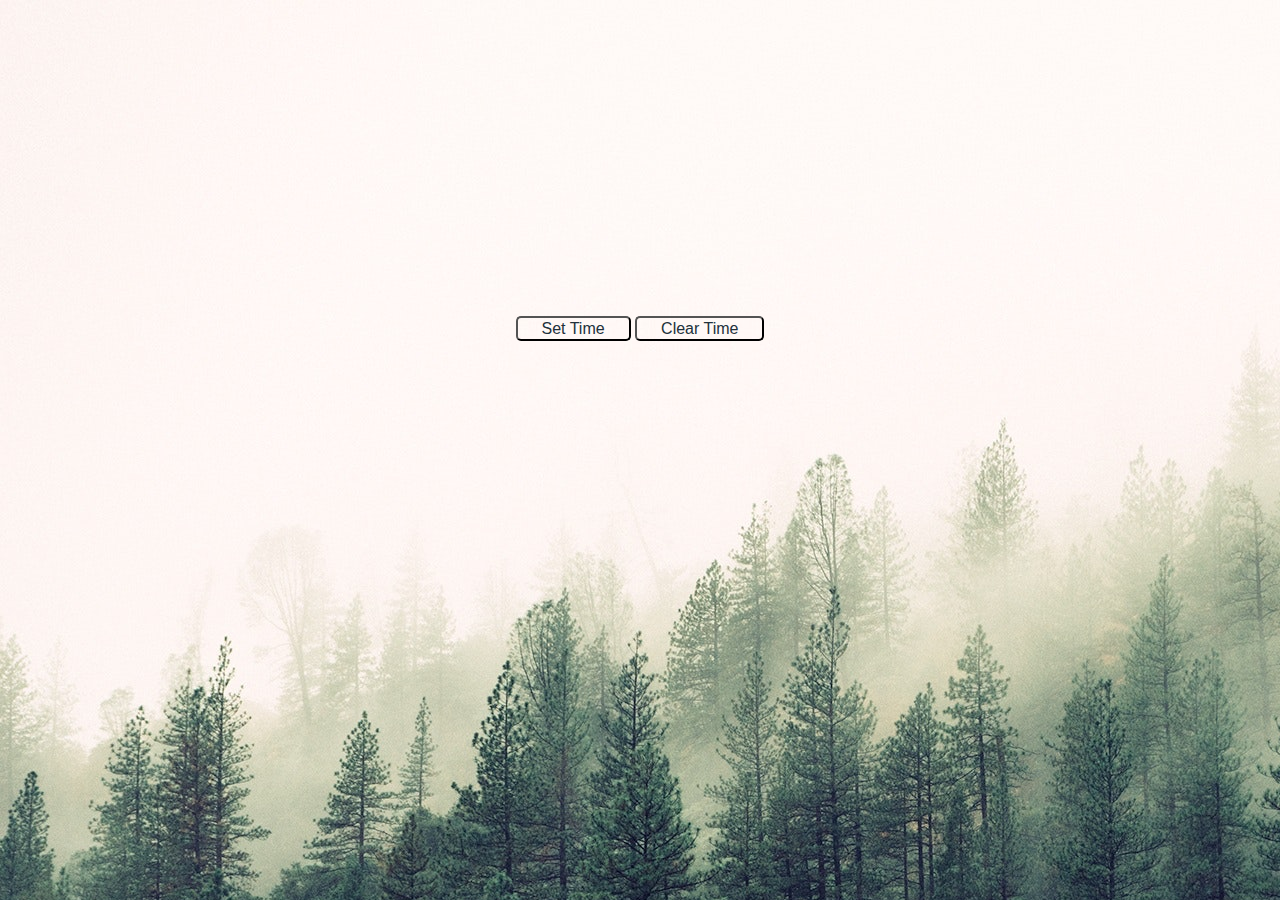
<file: digiClock/index.html>
<!DOCTYPE html>
<html lang = "en">
    <head>
        <meta charset="utf-8"/>
        <title> Clock </title>
        <link href="styleSheet.css" rel="stylesheet" type="text/css">
    </head>
    <body>
        <div class="clock-display" id = "displayTime" ></div> 
        <label class="savOrCncl" for="hr-select">hour:</label>
        <select class="savOrCncl" id="hr-select">
            <option value="0">-</option>
            <option value="1">1</option>
            <option value="2">2</option>
            <option value="3">3</option>
            <option value="4">4</option>
            <option value="5">5</option>
            <option value="6">6</option>
            <option value="7">7</option>
            <option value="8">8</option>
            <option value="9">9</option>
            <option value="10">10</option>
            <option value="11">11</option>
            <option value="12">12</option>
        </select>
        
        <label class="savOrCncl" for="min-select">minute:</label>
        <select class="savOrCncl" id="min-select">
            <option value="00">00</option>
            <option value="01">01</option>
            <option value="02">02</option>
            <option value="03">03</option>
            <option value="04">04</option>
            <option value="05">05</option>
            <option value="06">06</option>
            <option value="07">07</option>
            <option value="08">08</option>
            <option value="09">09</option>
            <option value="10">10</option>
            <option value="11">11</option>
            <option value="12">12</option>
            <option value="13">13</option>
            <option value="14">14</option>
            <option value="15">15</option>
            <option value="16">16</option>
            <option value="17">17</option>
            <option value="18">18</option>
            <option value="19">19</option>
            <option value="20">20</option>
            <option value="21">21</option>
            <option value="22">22</option>
            <option value="23">23</option>
            <option value="24">24</option>
            <option value="25">25</option>
            <option value="26">26</option>
            <option value="27">27</option>
            <option value="28">28</option>
            <option value="29">29</option>
            <option value="30">30</option>
            <option value="31">31</option>
            <option value="32">32</option>
            <option value="33">33</option>
            <option value="34">34</option>
            <option value="35">35</option>
            <option value="36">36</option>
            <option value="37">37</option>
            <option value="38">38</option>
            <option value="39">39</option>
            <option value="40">40</option>
            <option value="41">41</option>
            <option value="42">42</option>
            <option value="43">43</option>
            <option value="44">44</option>
            <option value="45">45</option>
            <option value="46">46</option>
            <option value="47">47</option>
            <option value="48">48</option>
            <option value="49">49</option>
            <option value="50">50</option>
            <option value="51">51</option>
            <option value="52">52</option>
            <option value="53">53</option>
            <option value="54">54</option>
            <option value="55">55</option>
            <option value="56">56</option>
            <option value="57">57</option>
            <option value="58">58</option>
            <option value="59">59</option>
        </select>

        <label class="savOrCncl" for="am-pm">period:</label>
        <select class="savOrCncl" id="period">
            <option value="am/pm">am/pm</option>
            <option value="am">am</option>
            <option value="pm">pm</option>
        </select>

        <div class="clock-display">
            <button id="setBttn">Set Time</button>
            <button id="clearBttn">Clear Time</button>
        </div>

        <button class="savOrCncl" id="cancelBttn">cancel</button>
        <div class="clock-display" id="displayDate"></div>
        <div class="clock-display" id = "setTimeDisplay" ></div>

        <script src="scripts.js"></script>

    </body>
</html>
</file>
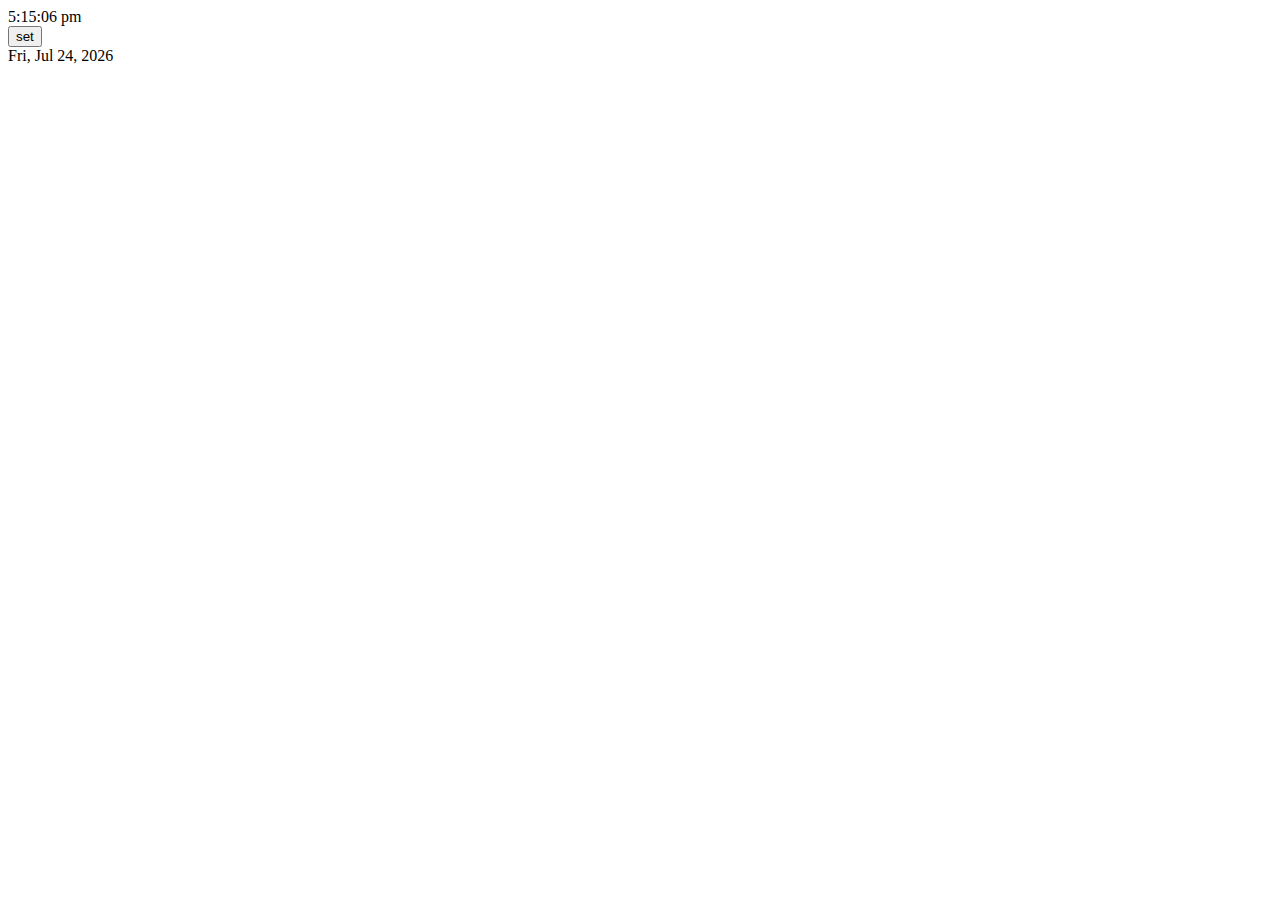
<file: digiClock/DigitalClock.html>
<!DOCTYPE html>
<html lang = "en">
    <head>
        <meta charset="utf-8"/>
        <title> Clock </title>
    </head>
    <body>
        <div id="displayTime" onLoad="showTime()"></div>
        <input type="text" class="savOrCncl" id="setInput" placeholder="Ex. 10:30" onkeypress="return isNum(event)" >
        <button id="setBttn" >set</button>
        <button class="savOrCncl" id="am">am</button> 
        <button class="savOrCncl" id="pm">pm</button> 
        <button class="savOrCncl" id="cancelBttn">cancel</button>
        <div id="displayDate"></div>
        <script src="DigitalClock.js"></script>

    </body>
</html>
</file>
<file: digiClock/styleSheet.css>
.hrDiv {
    margin: .3em;
}

.minDiv {
    margin: .3em;
}

.periodDiv {
    margin: .3em;
}


.clock-display {
    text-align: center;
    margin: auto;   
}

#clearBttn {
    display: inline-block;
}

#displayTime {
    margin: auto;
    margin-top: 25%;
    font-size: 3em;
    color: #21313B;
}

#displayDate {
    font-size: 1.3em;
    padding: .2em;
    color: #21313B;
}

#setTimeDisplay {
    font-size: 2em;
    padding: .2em;
    color: #D6443C;
}

/* ------------------------------------------------- */

.savOrCncl {
    text-align: center;
    margin: auto;
}

#cancelBttn {
    display: inline-block;
}

#hr-select {
    margin: auto;
    margin-top: 25%;
    display: block;
    height: 30%;
}


/* body------------------------------------------ */

body {
    background: url("forest.jpg") #475937;
    font-family: Helvetica, Tahoma, sans-serif;
}

button {
    font-size: 1em;
    color: #21313B;
    background: transparent;
    border: #21313B solid .1.1em;
    border-radius: 5px;
    padding: .1em 1.5em;
}

button:hover {
    font-size: 1.1em;
    
}

select {
    line-height: 20px;
    padding: .2em;
    background-color: transparent;
    border: .1em solid;
}

select option { 
    padding: 1em;
    background-color: transparent;
}
</file>
